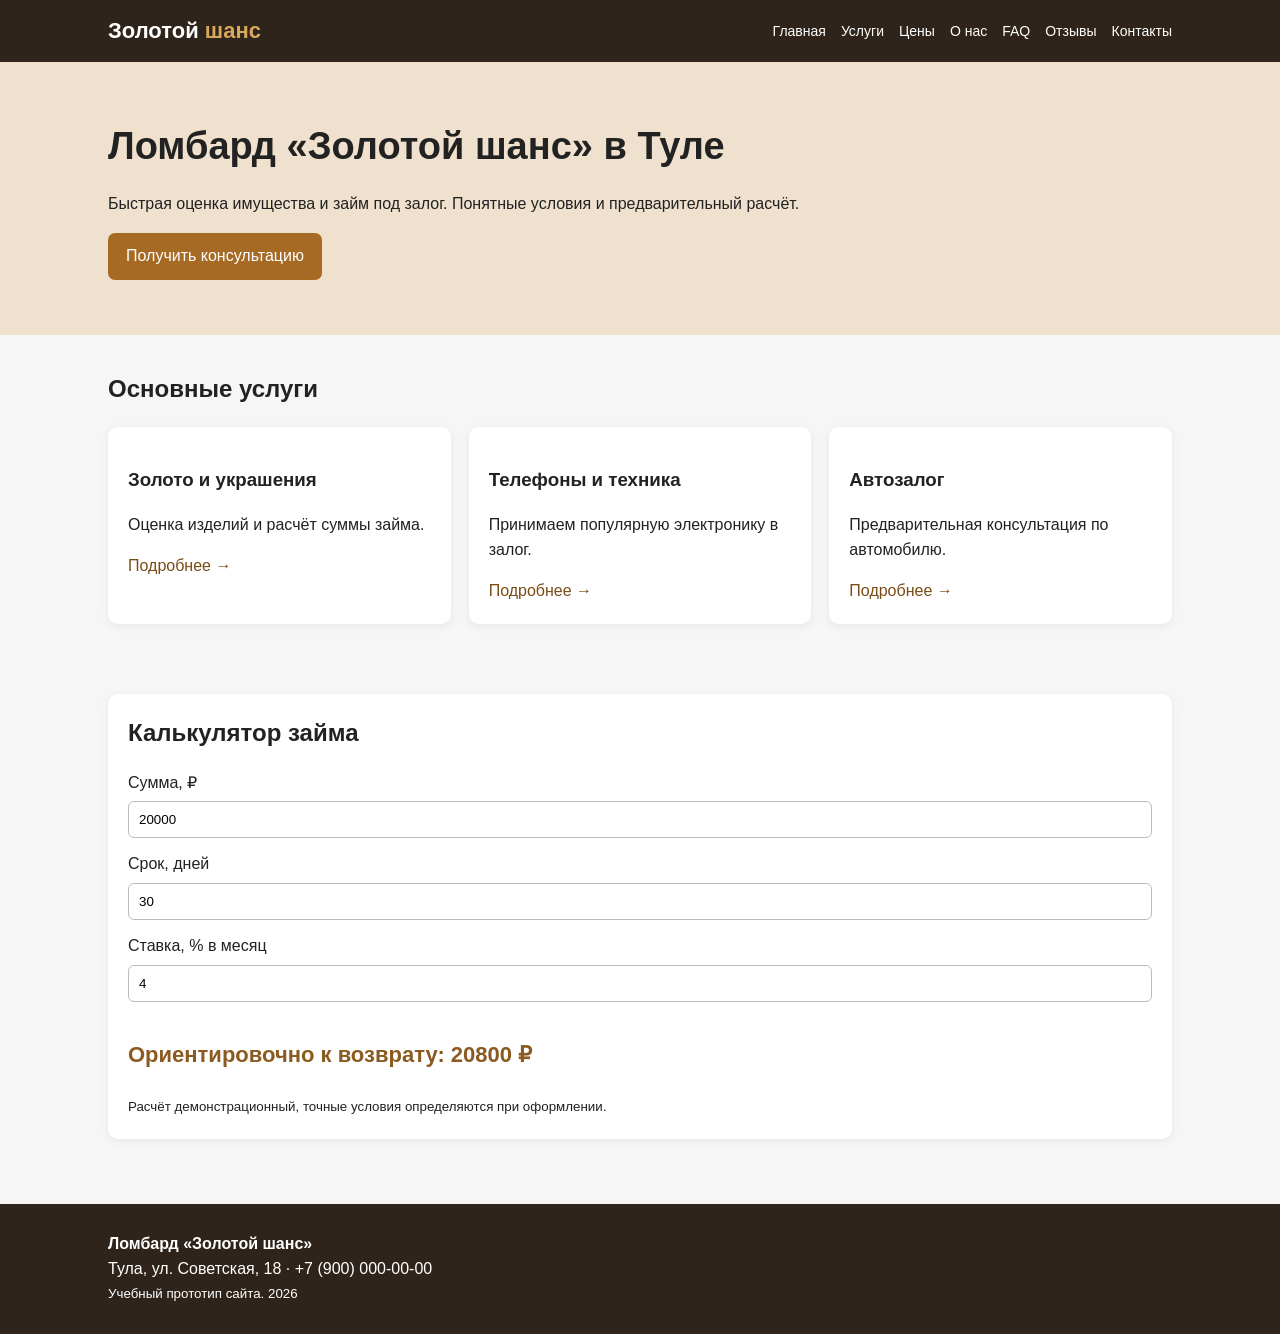
<file: index.html>
<!doctype html>
<html lang="ru"><head><meta charset="utf-8"><meta name="viewport" content="width=device-width,initial-scale=1">
<title>Ломбард «Золотой шанс» — Тула</title><meta name="description" content="Ломбард «Золотой шанс» — оценка имущества и займы под залог. Учебный сайт.">
<link rel="stylesheet" href="css/style.css">
<!-- Yandex.Metrika counter -->
<script type="text/javascript">
    (function(m,e,t,r,i,k,a){
        m[i]=m[i]||function(){(m[i].a=m[i].a||[]).push(arguments)};
        m[i].l=1*new Date();
        for (var j = 0; j < document.scripts.length; j++) {if (document.scripts[j].src === r) { return; }}
        k=e.createElement(t),a=e.getElementsByTagName(t)[0],k.async=1,k.src=r,a.parentNode.insertBefore(k,a)
    })(window, document,'script','https://mc.yandex.ru/metrika/tag.js?id=114308648', 'ym');

    ym(114308648, 'init', {webvisor:true, clickmap:true, referrer: document.referrer, url: location.href, accurateTrackBounce:true, trackLinks:true});
</script>
<!-- /Yandex.Metrika counter -->
</head><body>
<noscript><div><img src="https://mc.yandex.ru/watch/114308648" style="position:absolute; left:-9999px;" alt="" /></div></noscript>
<header><div class="container header"><div class="logo">Золотой <span>шанс</span></div>
<nav><a href="index.html">Главная</a><a href="uslugi.html">Услуги</a><a href="ceny.html">Цены</a><a href="about.html">О нас</a><a href="faq.html">FAQ</a><a href="reviews.html">Отзывы</a><a href="contacts.html">Контакты</a></nav></div></header>
<main>
<section class="hero"><div class="container"><h1>Ломбард «Золотой шанс» в Туле</h1>
<p>Быстрая оценка имущества и займ под залог. Понятные условия и предварительный расчёт.</p>
<a class="btn" href="contacts.html">Получить консультацию</a></div></section>
<section><div class="container"><h2>Основные услуги</h2><div class="grid">
<div class="card"><h3>Золото и украшения</h3><p>Оценка изделий и расчёт суммы займа.</p><a href="zoloto.html">Подробнее →</a></div>
<div class="card"><h3>Телефоны и техника</h3><p>Принимаем популярную электронику в залог.</p><a href="tehnika.html">Подробнее →</a></div>
<div class="card"><h3>Автозалог</h3><p>Предварительная консультация по автомобилю.</p><a href="avto.html">Подробнее →</a></div></div></div></section>
<section><div class="container"><div class="card" id="calc"><h2>Калькулятор займа</h2><label>Сумма, ₽</label><input id="amount" type="number" value="20000"><label>Срок, дней</label><input id="days" type="number" value="30"><label>Ставка, % в месяц</label><input id="rate" type="number" value="4"><p id="calcResult" class="price"></p><small>Расчёт демонстрационный, точные условия определяются при оформлении.</small></div></div></section>
</main>
<footer><div class="container"><b>Ломбард «Золотой шанс»</b><br>Тула, ул. Советская, 18 · +7 (900) 000-00-00<br><small>Учебный прототип сайта. <span class="year"></span></small></div></footer>
<script src="js/common.js"></script></body></html>
</file>
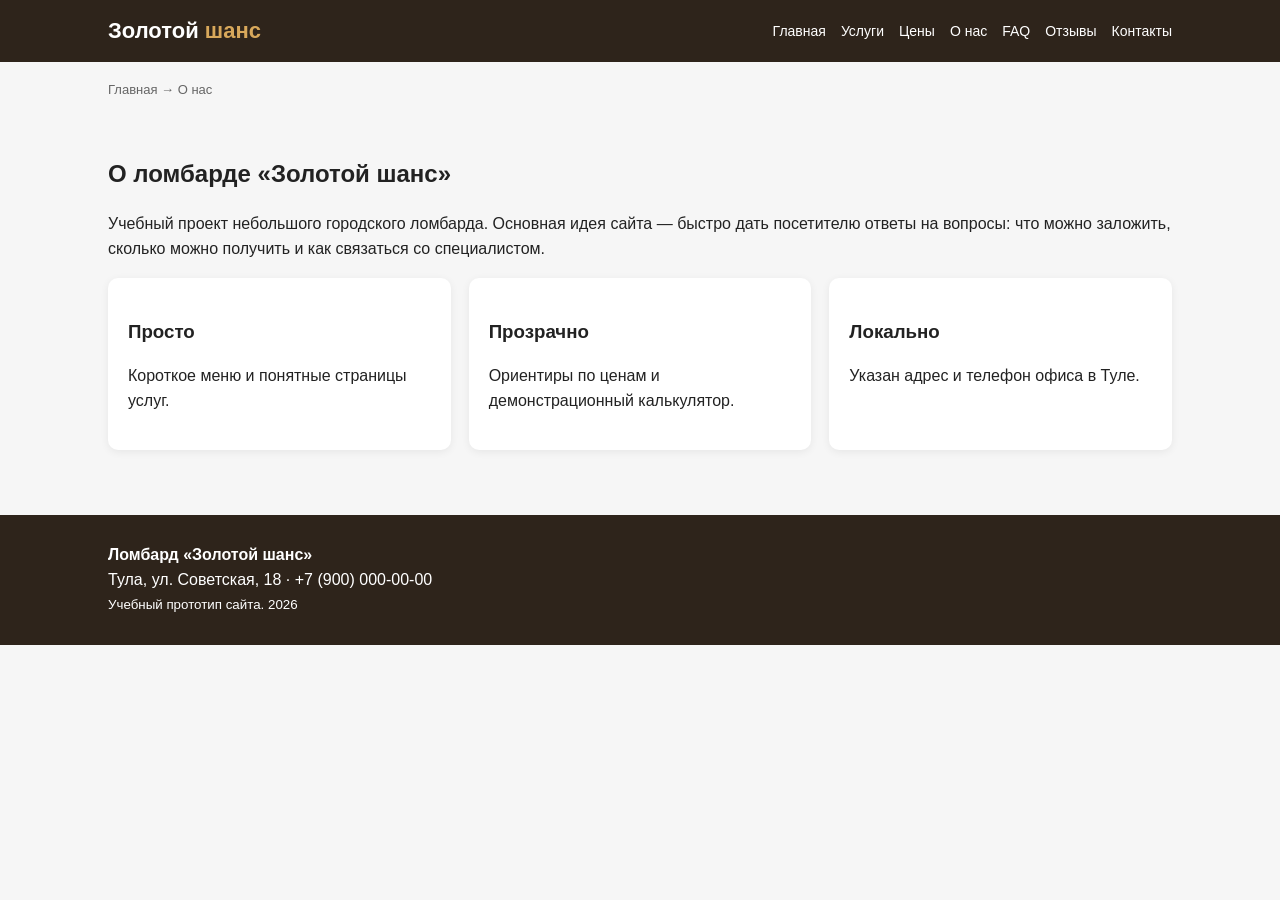
<file: about.html>
<!doctype html>
<html lang="ru"><head><meta charset="utf-8"><meta name="viewport" content="width=device-width,initial-scale=1">
<title>О ломбарде</title><meta name="description" content="Ломбард «Золотой шанс» — оценка имущества и займы под залог. Учебный сайт.">
<link rel="stylesheet" href="css/style.css">
<!-- Yandex.Metrika counter -->
<script type="text/javascript">
    (function(m,e,t,r,i,k,a){
        m[i]=m[i]||function(){(m[i].a=m[i].a||[]).push(arguments)};
        m[i].l=1*new Date();
        for (var j = 0; j < document.scripts.length; j++) {if (document.scripts[j].src === r) { return; }}
        k=e.createElement(t),a=e.getElementsByTagName(t)[0],k.async=1,k.src=r,a.parentNode.insertBefore(k,a)
    })(window, document,'script','https://mc.yandex.ru/metrika/tag.js?id=114308648', 'ym');

    ym(114308648, 'init', {webvisor:true, clickmap:true, referrer: document.referrer, url: location.href, accurateTrackBounce:true, trackLinks:true});
</script>
<!-- /Yandex.Metrika counter -->
</head><body>
<noscript><div><img src="https://mc.yandex.ru/watch/114308648" style="position:absolute; left:-9999px;" alt="" /></div></noscript>
<header><div class="container header"><div class="logo">Золотой <span>шанс</span></div>
<nav><a href="index.html">Главная</a><a href="uslugi.html">Услуги</a><a href="ceny.html">Цены</a><a href="about.html">О нас</a><a href="faq.html">FAQ</a><a href="reviews.html">Отзывы</a><a href="contacts.html">Контакты</a></nav></div></header>
<main>
<div class="container"><div class="breadcrumb">Главная → О нас</div><section><h1>О ломбарде «Золотой шанс»</h1>
<p>Учебный проект небольшого городского ломбарда. Основная идея сайта — быстро дать посетителю ответы на вопросы: что можно заложить, сколько можно получить и как связаться со специалистом.</p>
<div class="grid"><div class="card"><h3>Просто</h3><p>Короткое меню и понятные страницы услуг.</p></div><div class="card"><h3>Прозрачно</h3><p>Ориентиры по ценам и демонстрационный калькулятор.</p></div><div class="card"><h3>Локально</h3><p>Указан адрес и телефон офиса в Туле.</p></div></div></section></div>
</main>
<footer><div class="container"><b>Ломбард «Золотой шанс»</b><br>Тула, ул. Советская, 18 · +7 (900) 000-00-00<br><small>Учебный прототип сайта. <span class="year"></span></small></div></footer>
<script src="js/common.js"></script></body></html>
</file>
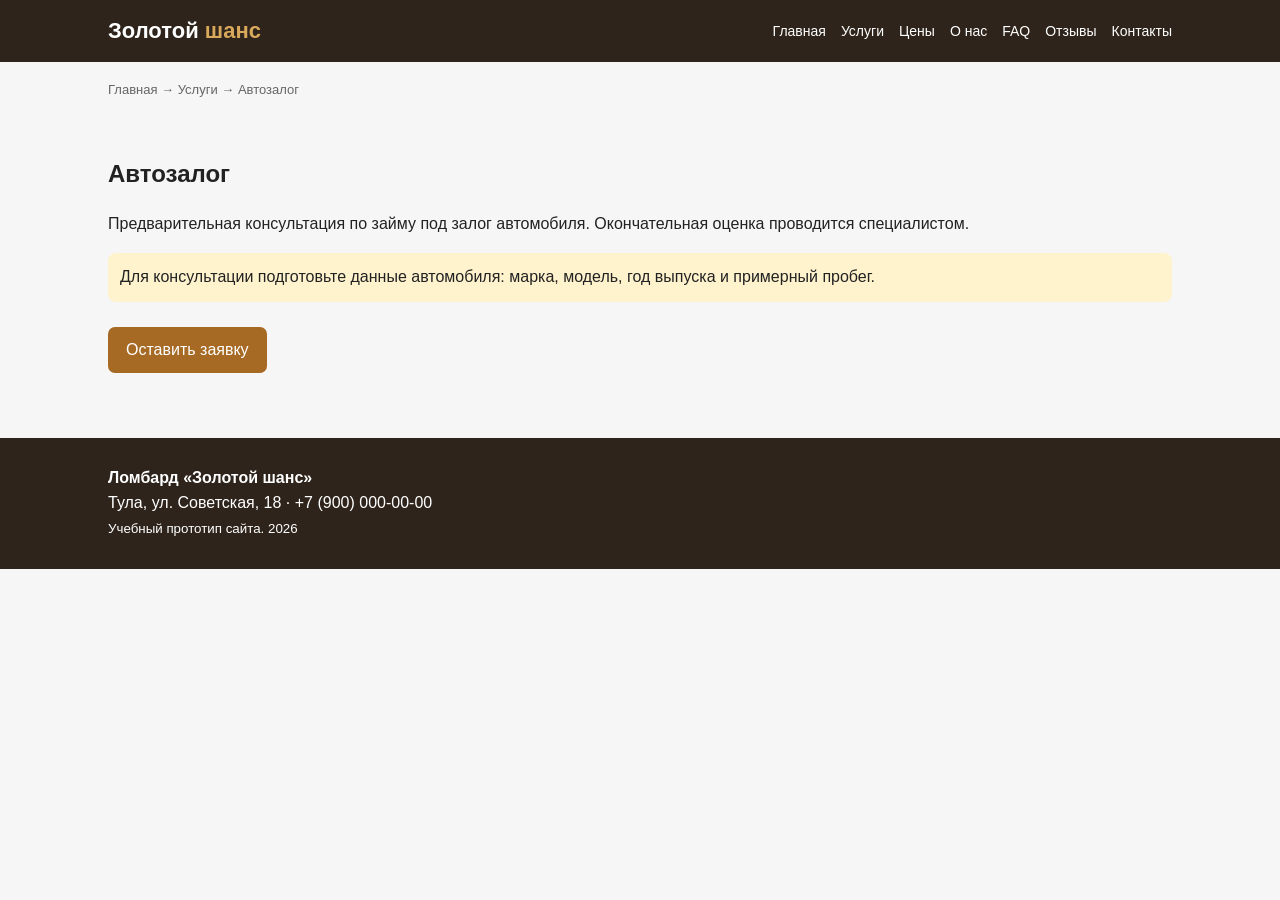
<file: avto.html>
<!doctype html>
<html lang="ru"><head><meta charset="utf-8"><meta name="viewport" content="width=device-width,initial-scale=1">
<title>Автозалог</title><meta name="description" content="Ломбард «Золотой шанс» — оценка имущества и займы под залог. Учебный сайт.">
<link rel="stylesheet" href="css/style.css">
<!-- Yandex.Metrika counter -->
<script type="text/javascript">
    (function(m,e,t,r,i,k,a){
        m[i]=m[i]||function(){(m[i].a=m[i].a||[]).push(arguments)};
        m[i].l=1*new Date();
        for (var j = 0; j < document.scripts.length; j++) {if (document.scripts[j].src === r) { return; }}
        k=e.createElement(t),a=e.getElementsByTagName(t)[0],k.async=1,k.src=r,a.parentNode.insertBefore(k,a)
    })(window, document,'script','https://mc.yandex.ru/metrika/tag.js?id=114308648', 'ym');

    ym(114308648, 'init', {webvisor:true, clickmap:true, referrer: document.referrer, url: location.href, accurateTrackBounce:true, trackLinks:true});
</script>
<!-- /Yandex.Metrika counter -->
</head><body>
<noscript><div><img src="https://mc.yandex.ru/watch/114308648" style="position:absolute; left:-9999px;" alt="" /></div></noscript>
<header><div class="container header"><div class="logo">Золотой <span>шанс</span></div>
<nav><a href="index.html">Главная</a><a href="uslugi.html">Услуги</a><a href="ceny.html">Цены</a><a href="about.html">О нас</a><a href="faq.html">FAQ</a><a href="reviews.html">Отзывы</a><a href="contacts.html">Контакты</a></nav></div></header>
<main>
<div class="container"><div class="breadcrumb">Главная → Услуги → Автозалог</div><section><h1>Автозалог</h1>
<p>Предварительная консультация по займу под залог автомобиля. Окончательная оценка проводится специалистом.</p>
<div class="notice">Для консультации подготовьте данные автомобиля: марка, модель, год выпуска и примерный пробег.</div>
<br><a class="btn" href="contacts.html">Оставить заявку</a></section></div>
</main>
<footer><div class="container"><b>Ломбард «Золотой шанс»</b><br>Тула, ул. Советская, 18 · +7 (900) 000-00-00<br><small>Учебный прототип сайта. <span class="year"></span></small></div></footer>
<script src="js/common.js"></script></body></html>
</file>
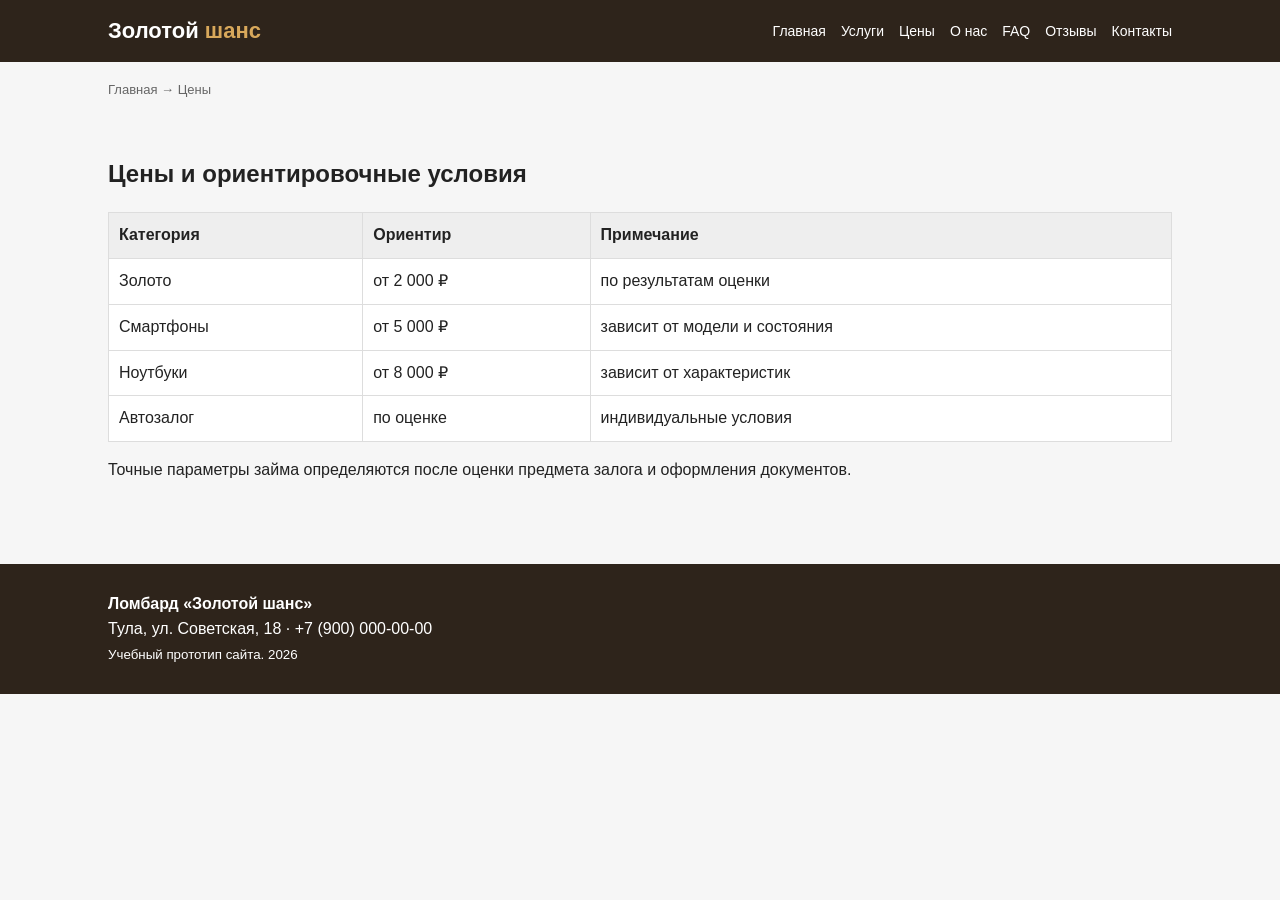
<file: ceny.html>
<!doctype html>
<html lang="ru"><head><meta charset="utf-8"><meta name="viewport" content="width=device-width,initial-scale=1">
<title>Цены и условия</title><meta name="description" content="Ломбард «Золотой шанс» — оценка имущества и займы под залог. Учебный сайт.">
<link rel="stylesheet" href="css/style.css">
<!-- Yandex.Metrika counter -->
<script type="text/javascript">
    (function(m,e,t,r,i,k,a){
        m[i]=m[i]||function(){(m[i].a=m[i].a||[]).push(arguments)};
        m[i].l=1*new Date();
        for (var j = 0; j < document.scripts.length; j++) {if (document.scripts[j].src === r) { return; }}
        k=e.createElement(t),a=e.getElementsByTagName(t)[0],k.async=1,k.src=r,a.parentNode.insertBefore(k,a)
    })(window, document,'script','https://mc.yandex.ru/metrika/tag.js?id=114308648', 'ym');

    ym(114308648, 'init', {webvisor:true, clickmap:true, referrer: document.referrer, url: location.href, accurateTrackBounce:true, trackLinks:true});
</script>
<!-- /Yandex.Metrika counter -->
</head><body>
<noscript><div><img src="https://mc.yandex.ru/watch/114308648" style="position:absolute; left:-9999px;" alt="" /></div></noscript>
<header><div class="container header"><div class="logo">Золотой <span>шанс</span></div>
<nav><a href="index.html">Главная</a><a href="uslugi.html">Услуги</a><a href="ceny.html">Цены</a><a href="about.html">О нас</a><a href="faq.html">FAQ</a><a href="reviews.html">Отзывы</a><a href="contacts.html">Контакты</a></nav></div></header>
<main>
<div class="container"><div class="breadcrumb">Главная → Цены</div><section><h1>Цены и ориентировочные условия</h1>
<table><tr><th>Категория</th><th>Ориентир</th><th>Примечание</th></tr>
<tr><td>Золото</td><td>от 2 000 ₽</td><td>по результатам оценки</td></tr>
<tr><td>Смартфоны</td><td>от 5 000 ₽</td><td>зависит от модели и состояния</td></tr>
<tr><td>Ноутбуки</td><td>от 8 000 ₽</td><td>зависит от характеристик</td></tr>
<tr><td>Автозалог</td><td>по оценке</td><td>индивидуальные условия</td></tr></table>
<p>Точные параметры займа определяются после оценки предмета залога и оформления документов.</p></section></div>
</main>
<footer><div class="container"><b>Ломбард «Золотой шанс»</b><br>Тула, ул. Советская, 18 · +7 (900) 000-00-00<br><small>Учебный прототип сайта. <span class="year"></span></small></div></footer>
<script src="js/common.js"></script></body></html>
</file>
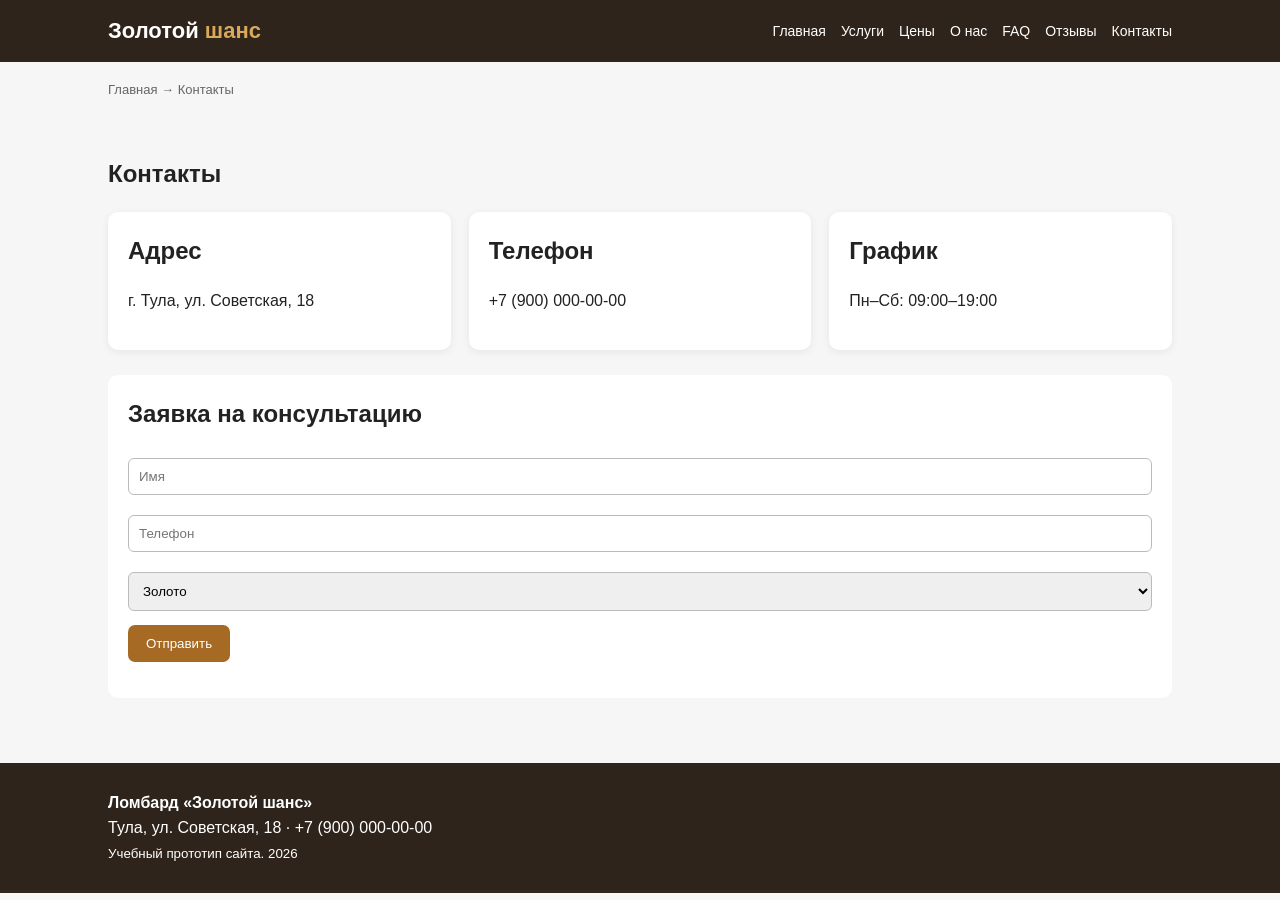
<file: contacts.html>
<!doctype html>
<html lang="ru"><head><meta charset="utf-8"><meta name="viewport" content="width=device-width,initial-scale=1">
<title>Контакты и заявка</title><meta name="description" content="Ломбард «Золотой шанс» — оценка имущества и займы под залог. Учебный сайт.">
<link rel="stylesheet" href="css/style.css">
<!-- Yandex.Metrika counter -->
<script type="text/javascript">
    (function(m,e,t,r,i,k,a){
        m[i]=m[i]||function(){(m[i].a=m[i].a||[]).push(arguments)};
        m[i].l=1*new Date();
        for (var j = 0; j < document.scripts.length; j++) {if (document.scripts[j].src === r) { return; }}
        k=e.createElement(t),a=e.getElementsByTagName(t)[0],k.async=1,k.src=r,a.parentNode.insertBefore(k,a)
    })(window, document,'script','https://mc.yandex.ru/metrika/tag.js?id=114308648', 'ym');

    ym(114308648, 'init', {webvisor:true, clickmap:true, referrer: document.referrer, url: location.href, accurateTrackBounce:true, trackLinks:true});
</script>
<!-- /Yandex.Metrika counter -->
</head><body>
<noscript><div><img src="https://mc.yandex.ru/watch/114308648" style="position:absolute; left:-9999px;" alt="" /></div></noscript>
<header><div class="container header"><div class="logo">Золотой <span>шанс</span></div>
<nav><a href="index.html">Главная</a><a href="uslugi.html">Услуги</a><a href="ceny.html">Цены</a><a href="about.html">О нас</a><a href="faq.html">FAQ</a><a href="reviews.html">Отзывы</a><a href="contacts.html">Контакты</a></nav></div></header>
<main>
<div class="container"><div class="breadcrumb">Главная → Контакты</div><section><h1>Контакты</h1>
<div class="grid"><div class="card"><h2>Адрес</h2><p>г. Тула, ул. Советская, 18</p></div><div class="card"><h2>Телефон</h2><p>+7 (900) 000-00-00</p></div><div class="card"><h2>График</h2><p>Пн–Сб: 09:00–19:00</p></div></div>
<br><form data-demo><h2>Заявка на консультацию</h2><input placeholder="Имя" required><input type="tel" placeholder="Телефон" required><select><option>Золото</option><option>Техника</option><option>Автозалог</option><option>Другой вопрос</option></select><button class="btn">Отправить</button><p class="result"></p></form>
</section></div>
</main>
<footer><div class="container"><b>Ломбард «Золотой шанс»</b><br>Тула, ул. Советская, 18 · +7 (900) 000-00-00<br><small>Учебный прототип сайта. <span class="year"></span></small></div></footer>
<script src="js/common.js"></script></body></html>
</file>
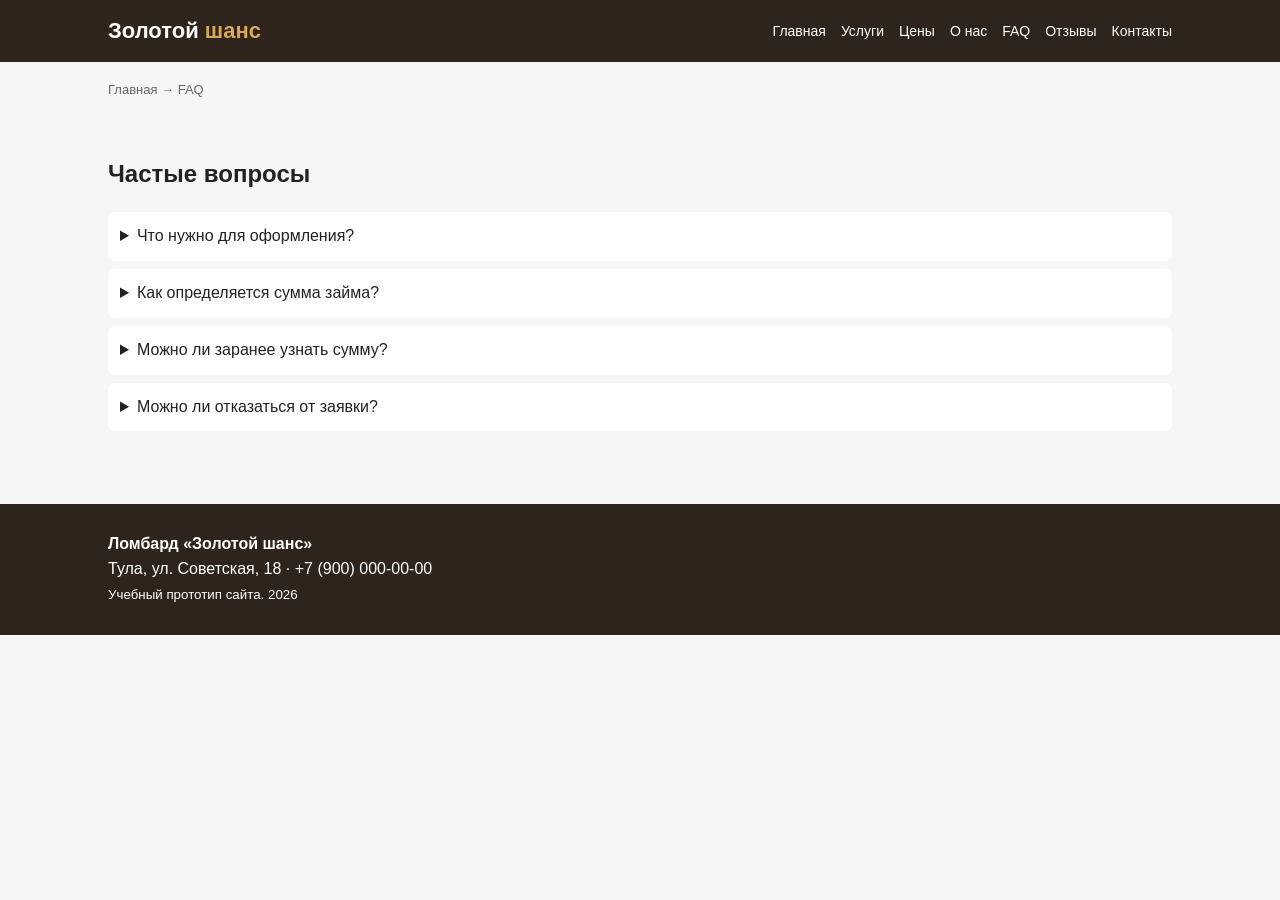
<file: faq.html>
<!doctype html>
<html lang="ru"><head><meta charset="utf-8"><meta name="viewport" content="width=device-width,initial-scale=1">
<title>FAQ — вопросы о займах</title><meta name="description" content="Ломбард «Золотой шанс» — оценка имущества и займы под залог. Учебный сайт.">
<link rel="stylesheet" href="css/style.css">
<!-- Yandex.Metrika counter -->
<script type="text/javascript">
    (function(m,e,t,r,i,k,a){
        m[i]=m[i]||function(){(m[i].a=m[i].a||[]).push(arguments)};
        m[i].l=1*new Date();
        for (var j = 0; j < document.scripts.length; j++) {if (document.scripts[j].src === r) { return; }}
        k=e.createElement(t),a=e.getElementsByTagName(t)[0],k.async=1,k.src=r,a.parentNode.insertBefore(k,a)
    })(window, document,'script','https://mc.yandex.ru/metrika/tag.js?id=114308648', 'ym');

    ym(114308648, 'init', {webvisor:true, clickmap:true, referrer: document.referrer, url: location.href, accurateTrackBounce:true, trackLinks:true});
</script>
<!-- /Yandex.Metrika counter -->
</head><body>
<noscript><div><img src="https://mc.yandex.ru/watch/114308648" style="position:absolute; left:-9999px;" alt="" /></div></noscript>
<header><div class="container header"><div class="logo">Золотой <span>шанс</span></div>
<nav><a href="index.html">Главная</a><a href="uslugi.html">Услуги</a><a href="ceny.html">Цены</a><a href="about.html">О нас</a><a href="faq.html">FAQ</a><a href="reviews.html">Отзывы</a><a href="contacts.html">Контакты</a></nav></div></header>
<main>
<div class="container"><div class="breadcrumb">Главная → FAQ</div><section class="faq"><h1>Частые вопросы</h1>
<details><summary>Что нужно для оформления?</summary><p>Обычно нужен документ, удостоверяющий личность, и предмет залога.</p></details>
<details><summary>Как определяется сумма займа?</summary><p>Она зависит от вида предмета, его состояния, характеристик и результата оценки.</p></details>
<details><summary>Можно ли заранее узнать сумму?</summary><p>На сайте есть только демонстрационный калькулятор. Точная сумма определяется специалистом.</p></details>
<details><summary>Можно ли отказаться от заявки?</summary><p>Да, до оформления договора заявка на сайте является только обращением за консультацией.</p></details>
</section></div>
</main>
<footer><div class="container"><b>Ломбард «Золотой шанс»</b><br>Тула, ул. Советская, 18 · +7 (900) 000-00-00<br><small>Учебный прототип сайта. <span class="year"></span></small></div></footer>
<script src="js/common.js"></script></body></html>
</file>
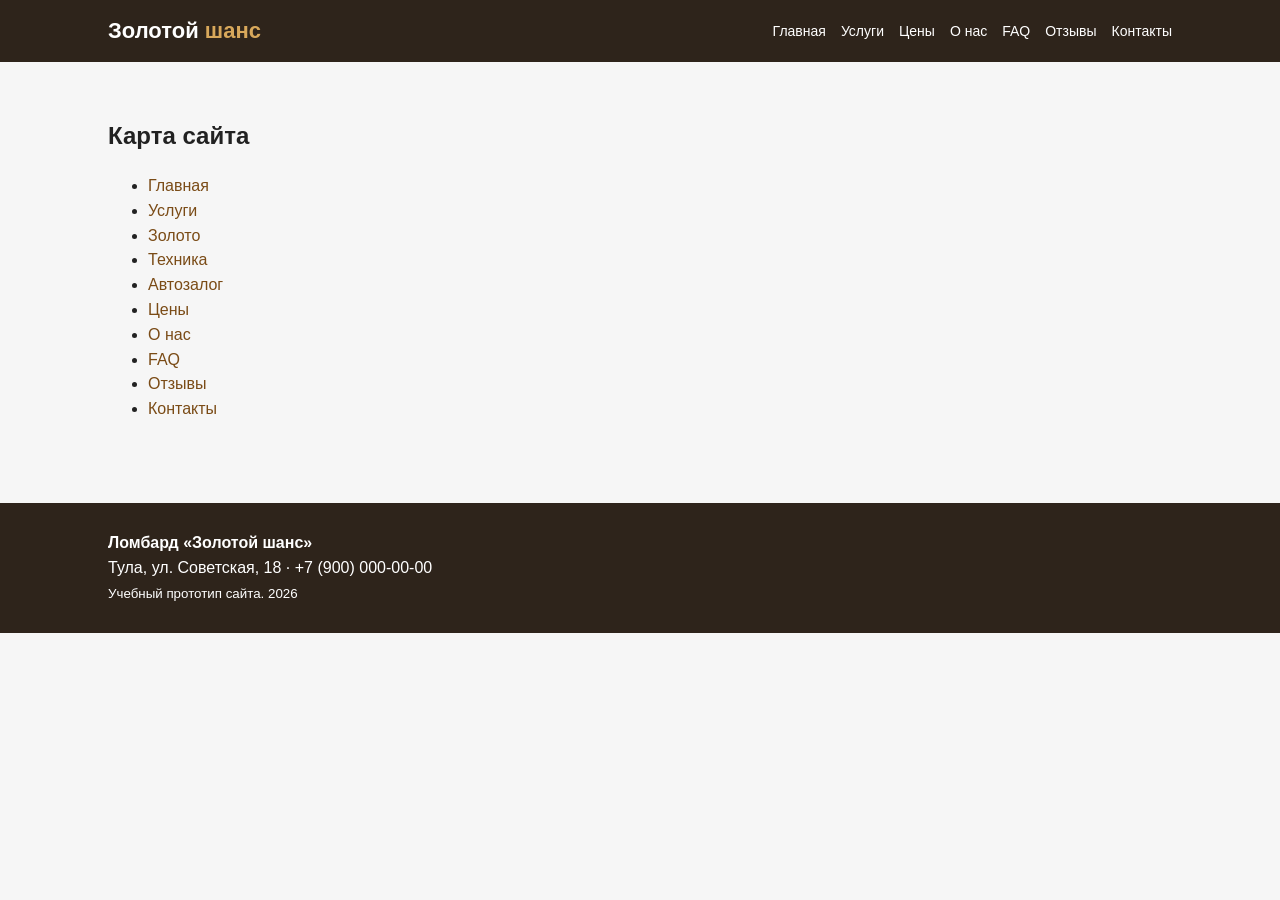
<file: karta-sajta.html>
<!doctype html>
<html lang="ru"><head><meta charset="utf-8"><meta name="viewport" content="width=device-width,initial-scale=1">
<title>Карта сайта</title><meta name="description" content="Ломбард «Золотой шанс» — оценка имущества и займы под залог. Учебный сайт.">
<link rel="stylesheet" href="css/style.css">
<!-- Yandex.Metrika counter -->
<script type="text/javascript">
    (function(m,e,t,r,i,k,a){
        m[i]=m[i]||function(){(m[i].a=m[i].a||[]).push(arguments)};
        m[i].l=1*new Date();
        for (var j = 0; j < document.scripts.length; j++) {if (document.scripts[j].src === r) { return; }}
        k=e.createElement(t),a=e.getElementsByTagName(t)[0],k.async=1,k.src=r,a.parentNode.insertBefore(k,a)
    })(window, document,'script','https://mc.yandex.ru/metrika/tag.js?id=114308648', 'ym');

    ym(114308648, 'init', {webvisor:true, clickmap:true, referrer: document.referrer, url: location.href, accurateTrackBounce:true, trackLinks:true});
</script>
<!-- /Yandex.Metrika counter -->
</head><body>
<noscript><div><img src="https://mc.yandex.ru/watch/114308648" style="position:absolute; left:-9999px;" alt="" /></div></noscript>
<header><div class="container header"><div class="logo">Золотой <span>шанс</span></div>
<nav><a href="index.html">Главная</a><a href="uslugi.html">Услуги</a><a href="ceny.html">Цены</a><a href="about.html">О нас</a><a href="faq.html">FAQ</a><a href="reviews.html">Отзывы</a><a href="contacts.html">Контакты</a></nav></div></header>
<main>
<div class="container"><section><h1>Карта сайта</h1><ul>
<li><a href="index.html">Главная</a></li><li><a href="uslugi.html">Услуги</a></li><li><a href="zoloto.html">Золото</a></li><li><a href="tehnika.html">Техника</a></li><li><a href="avto.html">Автозалог</a></li><li><a href="ceny.html">Цены</a></li><li><a href="about.html">О нас</a></li><li><a href="faq.html">FAQ</a></li><li><a href="reviews.html">Отзывы</a></li><li><a href="contacts.html">Контакты</a></li></ul></section></div>
</main>
<footer><div class="container"><b>Ломбард «Золотой шанс»</b><br>Тула, ул. Советская, 18 · +7 (900) 000-00-00<br><small>Учебный прототип сайта. <span class="year"></span></small></div></footer>
<script src="js/common.js"></script></body></html>
</file>
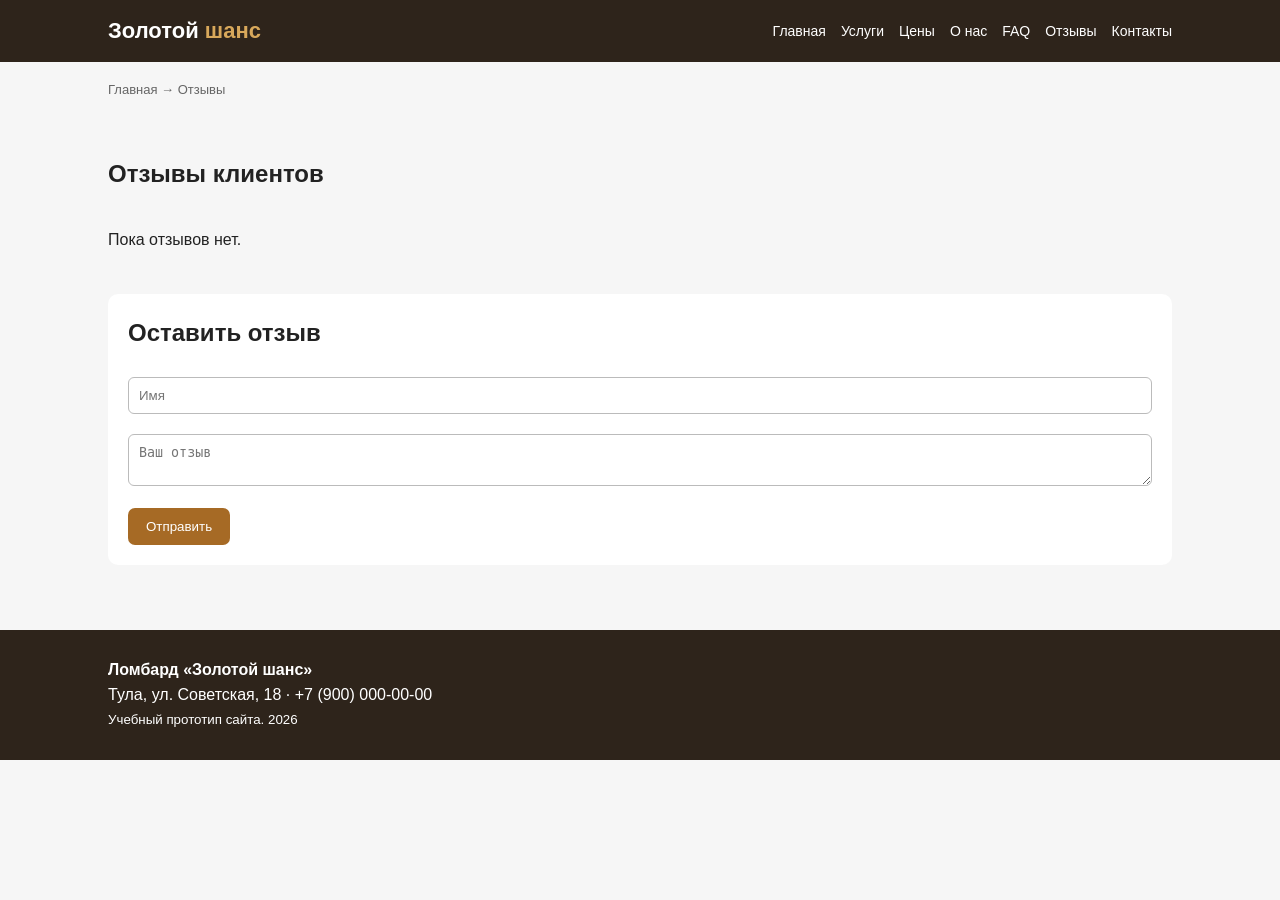
<file: reviews.html>
<!doctype html>
<html lang="ru"><head><meta charset="utf-8"><meta name="viewport" content="width=device-width,initial-scale=1">
<title>Отзывы</title><meta name="description" content="Ломбард «Золотой шанс» — оценка имущества и займы под залог. Учебный сайт.">
<link rel="stylesheet" href="css/style.css">
<!-- Yandex.Metrika counter -->
<script type="text/javascript">
    (function(m,e,t,r,i,k,a){
        m[i]=m[i]||function(){(m[i].a=m[i].a||[]).push(arguments)};
        m[i].l=1*new Date();
        for (var j = 0; j < document.scripts.length; j++) {if (document.scripts[j].src === r) { return; }}
        k=e.createElement(t),a=e.getElementsByTagName(t)[0],k.async=1,k.src=r,a.parentNode.insertBefore(k,a)
    })(window, document,'script','https://mc.yandex.ru/metrika/tag.js?id=114308648', 'ym');

    ym(114308648, 'init', {webvisor:true, clickmap:true, referrer: document.referrer, url: location.href, accurateTrackBounce:true, trackLinks:true});
</script>
<!-- /Yandex.Metrika counter -->
</head><body>
<noscript><div><img src="https://mc.yandex.ru/watch/114308648" style="position:absolute; left:-9999px;" alt="" /></div></noscript>
<header><div class="container header"><div class="logo">Золотой <span>шанс</span></div>
<nav><a href="index.html">Главная</a><a href="uslugi.html">Услуги</a><a href="ceny.html">Цены</a><a href="about.html">О нас</a><a href="faq.html">FAQ</a><a href="reviews.html">Отзывы</a><a href="contacts.html">Контакты</a></nav></div></header>
<main>
<div class="container"><div class="breadcrumb">Главная → Отзывы</div><section><h1>Отзывы клиентов</h1>
<div id="reviews" class="grid"></div><br>
<form id="reviewForm"><h2>Оставить отзыв</h2><input name="name" placeholder="Имя" required><textarea name="text" placeholder="Ваш отзыв" required></textarea><button class="btn">Отправить</button></form>
</section></div>
</main>
<footer><div class="container"><b>Ломбард «Золотой шанс»</b><br>Тула, ул. Советская, 18 · +7 (900) 000-00-00<br><small>Учебный прототип сайта. <span class="year"></span></small></div></footer>
<script src="js/common.js"></script></body></html>
</file>
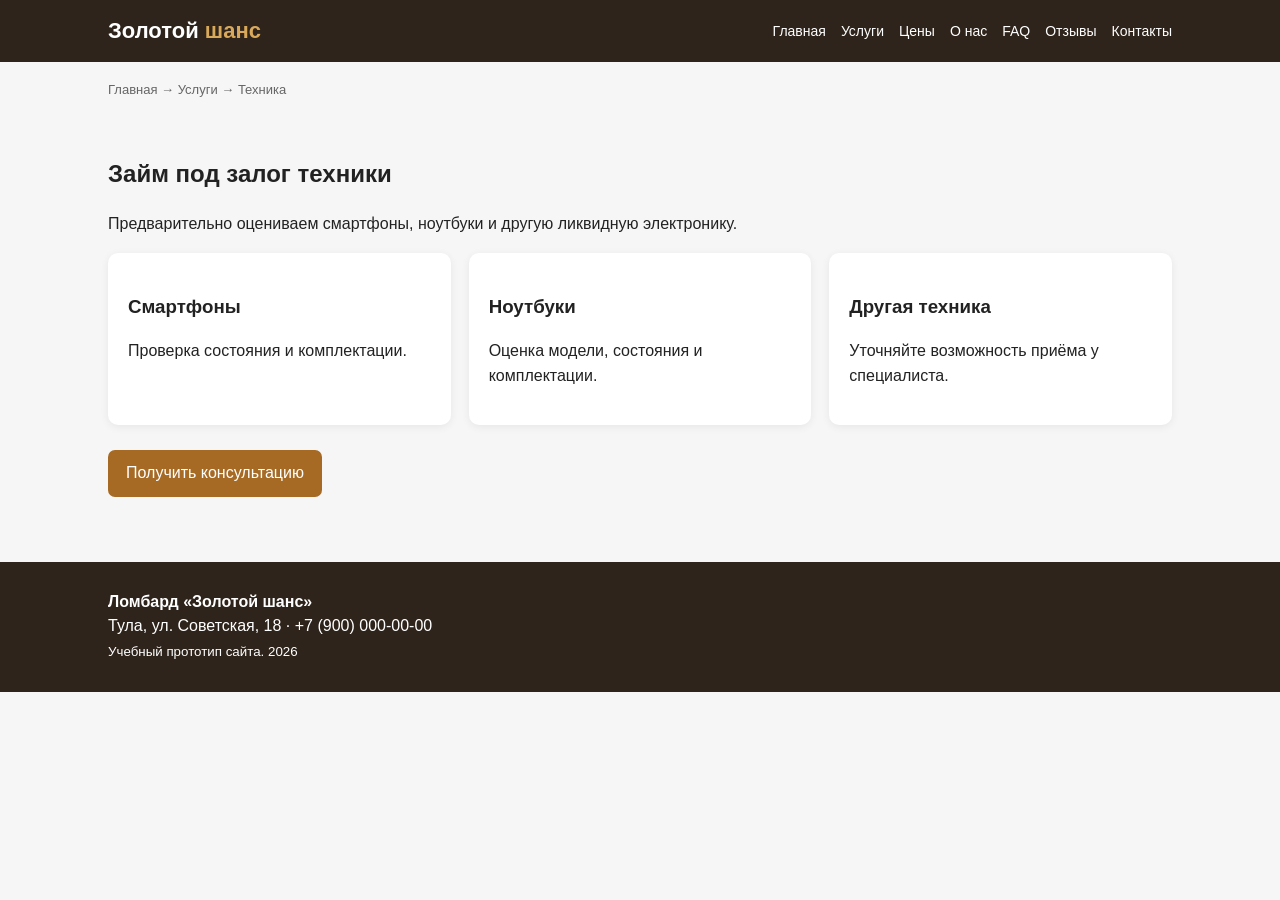
<file: tehnika.html>
<!doctype html>
<html lang="ru"><head><meta charset="utf-8"><meta name="viewport" content="width=device-width,initial-scale=1">
<title>Займ под залог техники</title><meta name="description" content="Ломбард «Золотой шанс» — оценка имущества и займы под залог. Учебный сайт.">
<link rel="stylesheet" href="css/style.css">
<!-- Yandex.Metrika counter -->
<script type="text/javascript">
    (function(m,e,t,r,i,k,a){
        m[i]=m[i]||function(){(m[i].a=m[i].a||[]).push(arguments)};
        m[i].l=1*new Date();
        for (var j = 0; j < document.scripts.length; j++) {if (document.scripts[j].src === r) { return; }}
        k=e.createElement(t),a=e.getElementsByTagName(t)[0],k.async=1,k.src=r,a.parentNode.insertBefore(k,a)
    })(window, document,'script','https://mc.yandex.ru/metrika/tag.js?id=114308648', 'ym');

    ym(114308648, 'init', {webvisor:true, clickmap:true, referrer: document.referrer, url: location.href, accurateTrackBounce:true, trackLinks:true});
</script>
<!-- /Yandex.Metrika counter -->
</head><body>
<noscript><div><img src="https://mc.yandex.ru/watch/114308648" style="position:absolute; left:-9999px;" alt="" /></div></noscript>
<header><div class="container header"><div class="logo">Золотой <span>шанс</span></div>
<nav><a href="index.html">Главная</a><a href="uslugi.html">Услуги</a><a href="ceny.html">Цены</a><a href="about.html">О нас</a><a href="faq.html">FAQ</a><a href="reviews.html">Отзывы</a><a href="contacts.html">Контакты</a></nav></div></header>
<main>
<div class="container"><div class="breadcrumb">Главная → Услуги → Техника</div><section><h1>Займ под залог техники</h1>
<p>Предварительно оцениваем смартфоны, ноутбуки и другую ликвидную электронику.</p>
<div class="grid"><div class="card"><h3>Смартфоны</h3><p>Проверка состояния и комплектации.</p></div><div class="card"><h3>Ноутбуки</h3><p>Оценка модели, состояния и комплектации.</p></div><div class="card"><h3>Другая техника</h3><p>Уточняйте возможность приёма у специалиста.</p></div></div>
<br><a class="btn" href="contacts.html">Получить консультацию</a></section></div>
</main>
<footer><div class="container"><b>Ломбард «Золотой шанс»</b><br>Тула, ул. Советская, 18 · +7 (900) 000-00-00<br><small>Учебный прототип сайта. <span class="year"></span></small></div></footer>
<script src="js/common.js"></script></body></html>
</file>
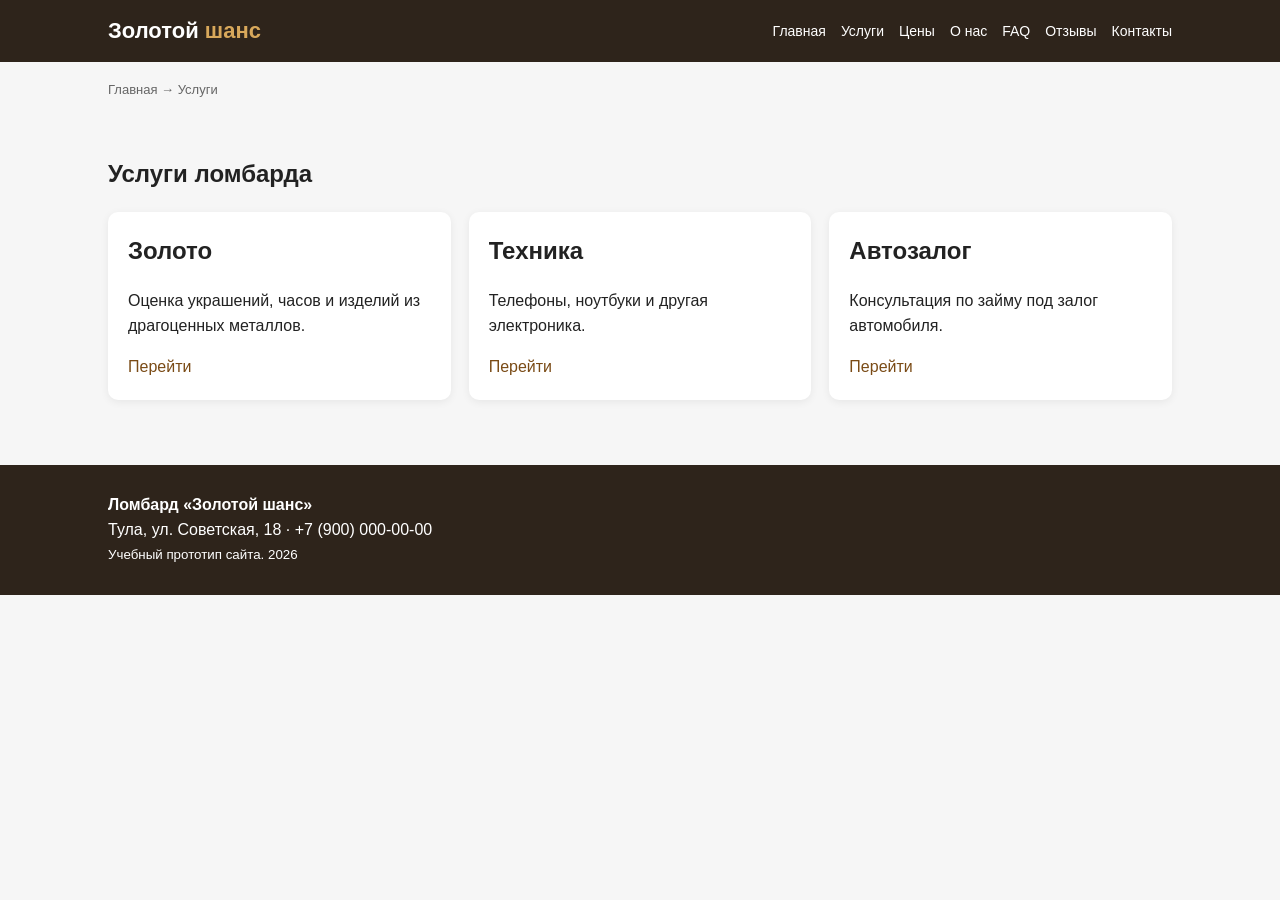
<file: uslugi.html>
<!doctype html>
<html lang="ru"><head><meta charset="utf-8"><meta name="viewport" content="width=device-width,initial-scale=1">
<title>Услуги ломбарда</title><meta name="description" content="Ломбард «Золотой шанс» — оценка имущества и займы под залог. Учебный сайт.">
<link rel="stylesheet" href="css/style.css">
<!-- Yandex.Metrika counter -->
<script type="text/javascript">
    (function(m,e,t,r,i,k,a){
        m[i]=m[i]||function(){(m[i].a=m[i].a||[]).push(arguments)};
        m[i].l=1*new Date();
        for (var j = 0; j < document.scripts.length; j++) {if (document.scripts[j].src === r) { return; }}
        k=e.createElement(t),a=e.getElementsByTagName(t)[0],k.async=1,k.src=r,a.parentNode.insertBefore(k,a)
    })(window, document,'script','https://mc.yandex.ru/metrika/tag.js?id=114308648', 'ym');

    ym(114308648, 'init', {webvisor:true, clickmap:true, referrer: document.referrer, url: location.href, accurateTrackBounce:true, trackLinks:true});
</script>
<!-- /Yandex.Metrika counter -->
</head><body>
<noscript><div><img src="https://mc.yandex.ru/watch/114308648" style="position:absolute; left:-9999px;" alt="" /></div></noscript>
<header><div class="container header"><div class="logo">Золотой <span>шанс</span></div>
<nav><a href="index.html">Главная</a><a href="uslugi.html">Услуги</a><a href="ceny.html">Цены</a><a href="about.html">О нас</a><a href="faq.html">FAQ</a><a href="reviews.html">Отзывы</a><a href="contacts.html">Контакты</a></nav></div></header>
<main>
<div class="container"><div class="breadcrumb">Главная → Услуги</div><section><h1>Услуги ломбарда</h1><div class="grid">
<div class="card"><h2>Золото</h2><p>Оценка украшений, часов и изделий из драгоценных металлов.</p><a href="zoloto.html">Перейти</a></div>
<div class="card"><h2>Техника</h2><p>Телефоны, ноутбуки и другая электроника.</p><a href="tehnika.html">Перейти</a></div>
<div class="card"><h2>Автозалог</h2><p>Консультация по займу под залог автомобиля.</p><a href="avto.html">Перейти</a></div></div></section></div>
</main>
<footer><div class="container"><b>Ломбард «Золотой шанс»</b><br>Тула, ул. Советская, 18 · +7 (900) 000-00-00<br><small>Учебный прототип сайта. <span class="year"></span></small></div></footer>
<script src="js/common.js"></script></body></html>
</file>
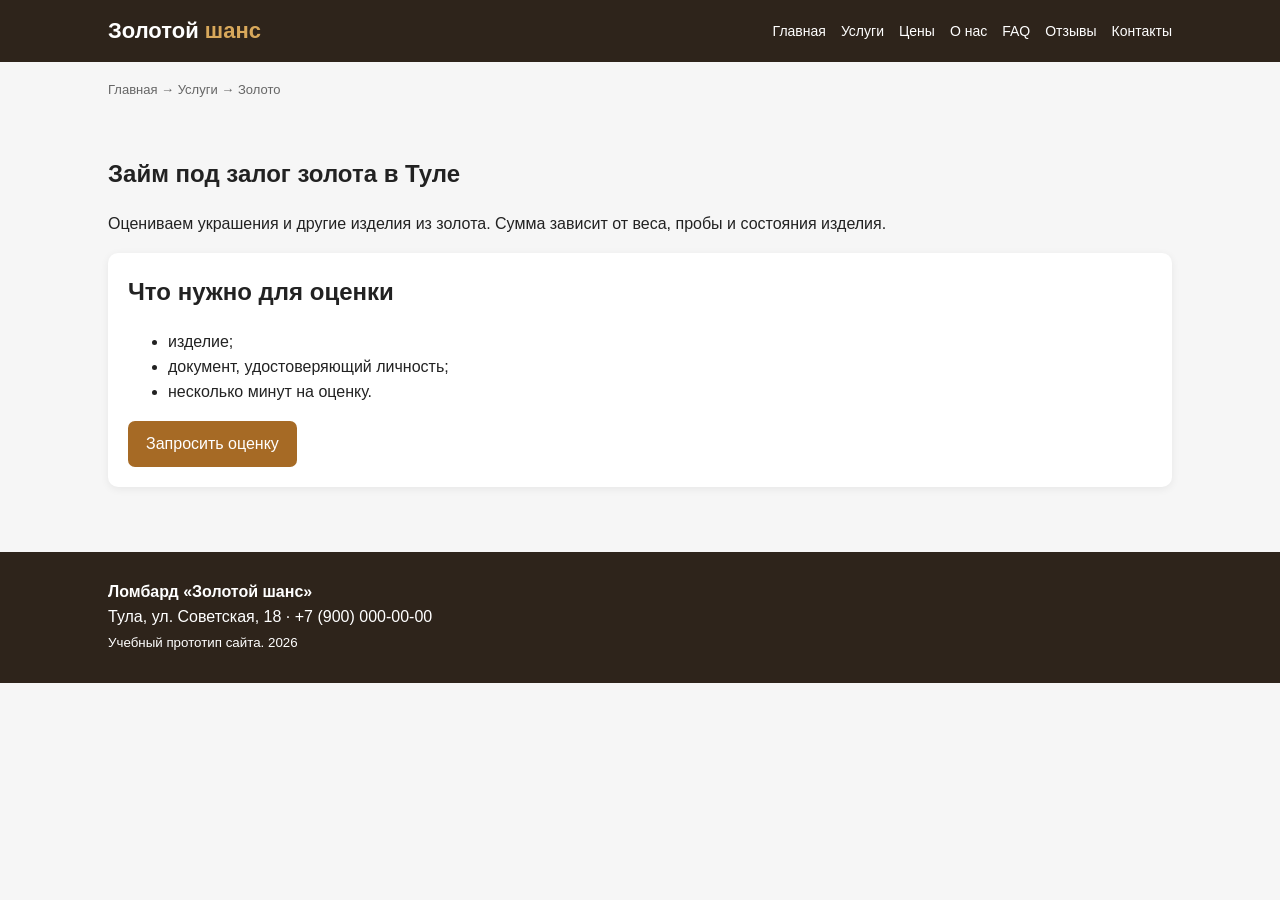
<file: zoloto.html>
<!doctype html>
<html lang="ru"><head><meta charset="utf-8"><meta name="viewport" content="width=device-width,initial-scale=1">
<title>Займ под залог золота</title><meta name="description" content="Ломбард «Золотой шанс» — оценка имущества и займы под залог. Учебный сайт.">
<link rel="stylesheet" href="css/style.css">
<!-- Yandex.Metrika counter -->
<script type="text/javascript">
    (function(m,e,t,r,i,k,a){
        m[i]=m[i]||function(){(m[i].a=m[i].a||[]).push(arguments)};
        m[i].l=1*new Date();
        for (var j = 0; j < document.scripts.length; j++) {if (document.scripts[j].src === r) { return; }}
        k=e.createElement(t),a=e.getElementsByTagName(t)[0],k.async=1,k.src=r,a.parentNode.insertBefore(k,a)
    })(window, document,'script','https://mc.yandex.ru/metrika/tag.js?id=114308648', 'ym');

    ym(114308648, 'init', {webvisor:true, clickmap:true, referrer: document.referrer, url: location.href, accurateTrackBounce:true, trackLinks:true});
</script>
<!-- /Yandex.Metrika counter -->
</head><body>
<noscript><div><img src="https://mc.yandex.ru/watch/114308648" style="position:absolute; left:-9999px;" alt="" /></div></noscript>
<header><div class="container header"><div class="logo">Золотой <span>шанс</span></div>
<nav><a href="index.html">Главная</a><a href="uslugi.html">Услуги</a><a href="ceny.html">Цены</a><a href="about.html">О нас</a><a href="faq.html">FAQ</a><a href="reviews.html">Отзывы</a><a href="contacts.html">Контакты</a></nav></div></header>
<main>
<div class="container"><div class="breadcrumb">Главная → Услуги → Золото</div><section><h1>Займ под залог золота в Туле</h1>
<p>Оцениваем украшения и другие изделия из золота. Сумма зависит от веса, пробы и состояния изделия.</p>
<div class="card"><h2>Что нужно для оценки</h2><ul><li>изделие;</li><li>документ, удостоверяющий личность;</li><li>несколько минут на оценку.</li></ul><a class="btn" href="contacts.html">Запросить оценку</a></div></section></div>
</main>
<footer><div class="container"><b>Ломбард «Золотой шанс»</b><br>Тула, ул. Советская, 18 · +7 (900) 000-00-00<br><small>Учебный прототип сайта. <span class="year"></span></small></div></footer>
<script src="js/common.js"></script></body></html>
</file>
<file: css/style.css>
*{box-sizing:border-box}
body{margin:0;font-family:Arial,Helvetica,sans-serif;color:#222;background:#f6f6f6;line-height:1.55}
a{color:#7a4b16;text-decoration:none}
a:hover{text-decoration:underline}
.container{max-width:1100px;margin:auto;padding:0 18px}
header{background:#2e241b;color:#fff;position:sticky;top:0;z-index:5}
.header{display:flex;align-items:center;justify-content:space-between;gap:20px;padding:14px 18px}
.logo{font-size:22px;font-weight:700}.logo span{color:#d8a85b}
nav a{color:#fff;margin-left:15px;font-size:14px}
.hero{background:#efe1cd;padding:55px 0}
.hero h1{font-size:38px;margin:0 0 12px}
.btn{display:inline-block;background:#a66a25;color:#fff;border:0;padding:11px 18px;border-radius:7px;cursor:pointer}
.btn:hover{background:#8c571e;text-decoration:none}
.grid{display:grid;grid-template-columns:repeat(3,1fr);gap:18px}
.card{background:#fff;border-radius:10px;padding:20px;box-shadow:0 2px 8px #0001}
.price{font-size:22px;font-weight:bold;color:#8b5a20}
section{padding:35px 0}
h2{margin-top:0}
table{width:100%;border-collapse:collapse;background:#fff}
th,td{padding:10px;border:1px solid #ddd;text-align:left}
th{background:#eee}
form{background:#fff;padding:20px;border-radius:10px}
input,select,textarea{width:100%;padding:10px;margin:6px 0 14px;border:1px solid #bbb;border-radius:6px}
footer{background:#2e241b;color:#fff;padding:28px 0;margin-top:30px}
footer a{color:#e2c18d}
.notice{padding:12px;background:#fff3cd;border-radius:8px}
.breadcrumb{font-size:13px;color:#666;padding-top:18px}
.faq details{background:#fff;margin:8px 0;padding:12px;border-radius:7px}
@media(max-width:800px){.grid{grid-template-columns:1fr}.header{flex-direction:column;align-items:flex-start}nav a{margin:0 10px 0 0;display:inline-block}.hero h1{font-size:30px}}
</file>
